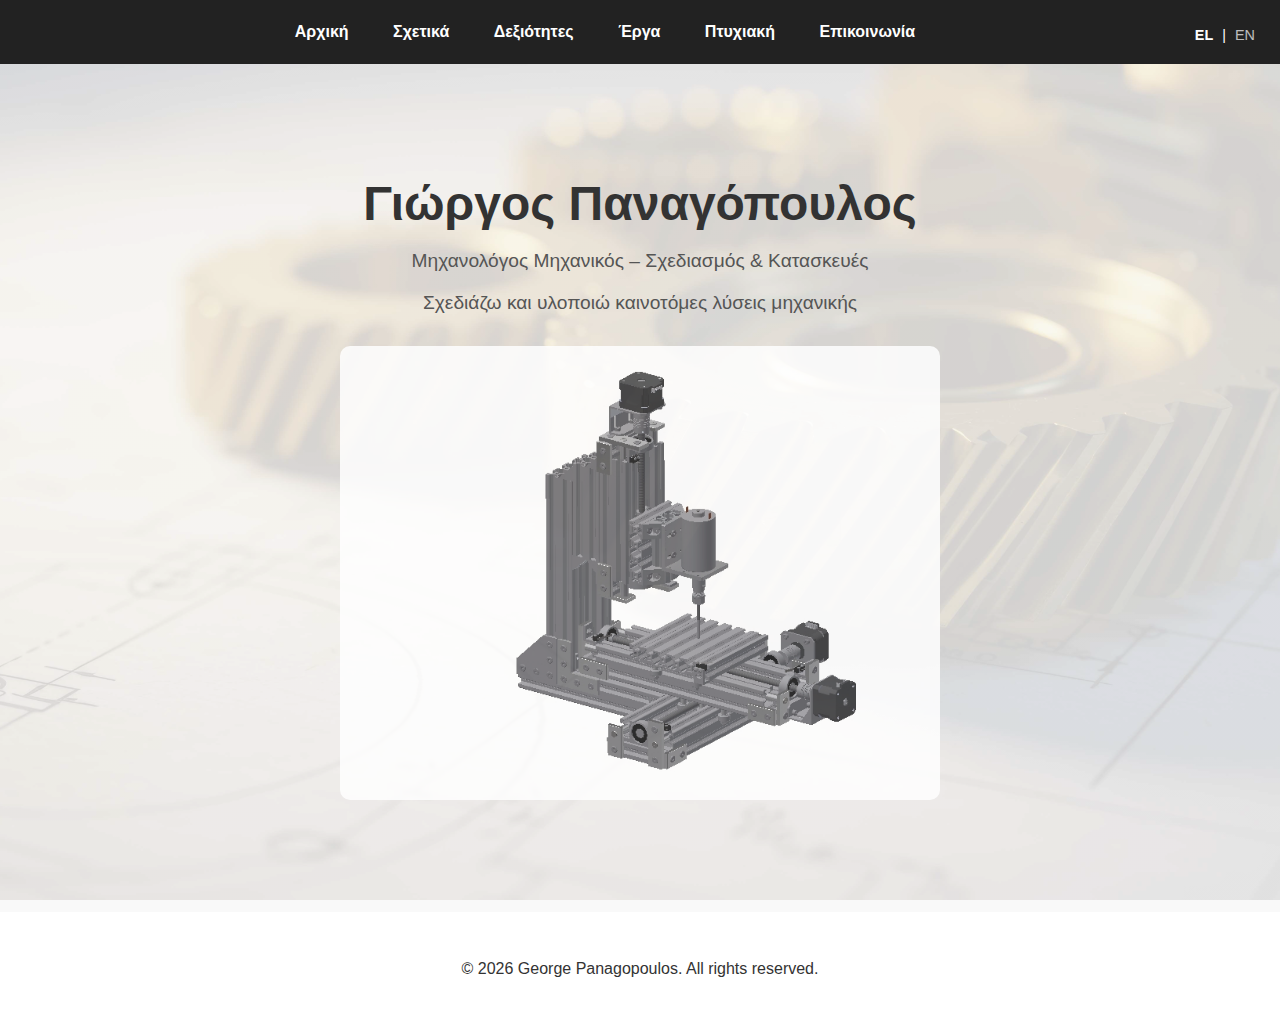
<file: index.html>
<!DOCTYPE html>
<html lang="el">
<head>
<meta charset="UTF-8">
<meta name="viewport" content="width=device-width, initial-scale=1.0">
<title data-el="Αρχική - Portfolio" data-en="Home - Portfolio">Αρχική - Portfolio</title>
<link rel="stylesheet" href="style.css">
</head>
<body>
<nav>
    <a href="index.html" data-el="Αρχική" data-en="Home">Αρχική</a>
    <a href="about.html" data-el="Σχετικά" data-en="About Me">Σχετικά</a>
    <a href="skills.html" data-el="Δεξιότητες" data-en="Skills">Δεξιότητες</a>
    <a href="projects.html" data-el="Έργα" data-en="Projects">Έργα</a>
    <a href="thesis.html" data-el="Πτυχιακή" data-en="Thesis">Πτυχιακή</a>
    <a href="contact.html" data-el="Επικοινωνία" data-en="Contact">Επικοινωνία</a>
    <div class="lang-switch">
        <span id="lang-el" class="active" onclick="setLanguage('el')">EL</span> |
        <span id="lang-en" onclick="setLanguage('en')">EN</span>
    </div>
</nav>
<header>
    <h1 data-el="Γιώργος Παναγόπουλος" data-en="George Panagopoulos">I</h1>
    <p data-el="Μηχανολόγος Μηχανικός – Σχεδιασμός & Κατασκευές" data-en="Mechanical Engineer – Design & Prototyping">
        Μηχανολόγος Μηχανικός Τ.Ε
    </p>
    <p data-el="Σχεδιάζω και υλοποιώ καινοτόμες λύσεις μηχανικής" data-en="I design and implement innovative mechanical solutions">
         καινοτόμες λύσεις
    </p>
		<a href="thesis.html">
    <img src="3Axis_CNCouter.jpg" alt="3-Axis CNC Image" class="H-img"></a>
</header>
<script>
function setLanguage(lang) {
    document.querySelectorAll("[data-el]").forEach(el => {
        el.textContent = el.getAttribute("data-" + lang);
    });
    document.getElementById("lang-el").classList.toggle("active", lang === "el");
    document.getElementById("lang-en").classList.toggle("active", lang === "en");
    localStorage.setItem("language", lang);
}
document.addEventListener("DOMContentLoaded", () => {
    const savedLang = localStorage.getItem("language") || "el";
    setLanguage(savedLang);
});
</script>
<footer>
	<div class="div2">
    <p>&copy; 2026 George Panagopoulos. All rights reserved.</p></div>
  </footer>
</body>
</html>
</file>
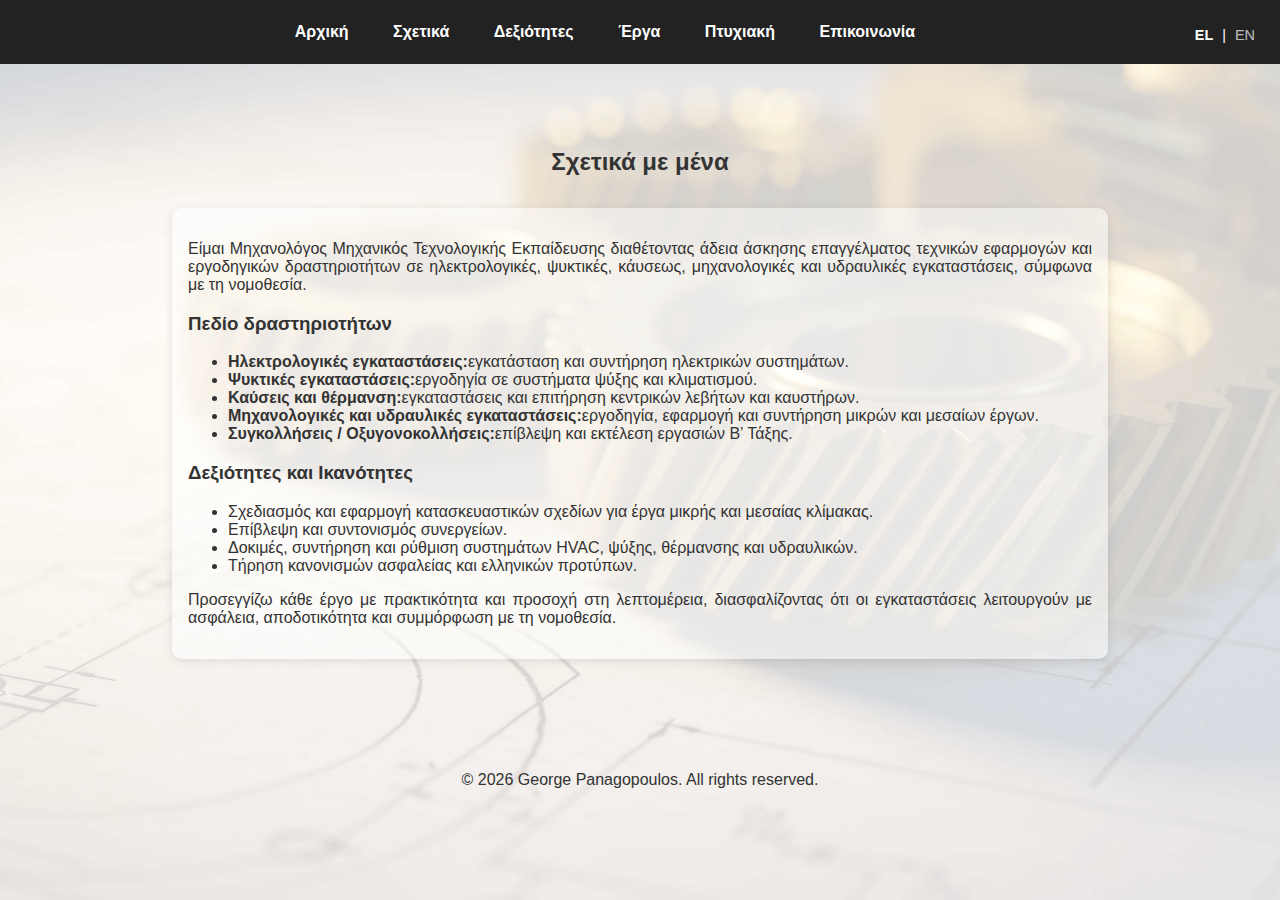
<file: about.html>
<!DOCTYPE html>
<html lang="el">
<head>
<meta charset="UTF-8">
<meta name="viewport" content="width=device-width, initial-scale=1.0">
<title data-el="Σχετικά - Portfolio" data-en="About Me - Portfolio">Σχετικά - Portfolio</title>
<link rel="stylesheet" href="style.css">
</head>
<body>
<nav>
    <a href="index.html" data-el="Αρχική" data-en="Home">Αρχική</a>
    <a href="about.html" data-el="Σχετικά" data-en="About Me">Σχετικά</a>
    <a href="skills.html" data-el="Δεξιότητες" data-en="Skills">Δεξιότητες</a>
    <a href="projects.html" data-el="Έργα" data-en="Projects">Έργα</a>
    <a href="thesis.html" data-el="Πτυχιακή" data-en="Thesis">Πτυχιακή</a>
    <a href="contact.html" data-el="Επικοινωνία" data-en="Contact">Επικοινωνία</a>
    <div class="lang-switch">
        <span id="lang-el" class="active" onclick="setLanguage('el')">EL</span> |
        <span id="lang-en" onclick="setLanguage('en')">EN</span>
    </div>
</nav>
<section>
<h2 data-el="Σχετικά με μένα" data-en="About Me">Σχετικά με μένα</h2>
<div class="cardA">
<p  data-el="Είμαι Μηχανολόγος Μηχανικός Τεχνολογικής Eκπαίδευσης διαθέτοντας άδεια άσκησης επαγγέλματος τεχνικών εφαρμογών και εργοδηγικών δραστηριοτήτων 
    σε ηλεκτρολογικές, ψυκτικές, κάυσεως, μηχανολογικές και υδραυλικές εγκαταστάσεις, σύμφωνα με 
    τη νομοθεσία."
   data-en="I am a Mechanical Engineer with a Technological Education degree, licensed to technical, applied and construction activities 
in electrical, refrigeration, combustion, mechanical and hydraulic installations, in accordance with 
the legislation.">


  <h3 data-el="Πεδίο δραστηριοτήτων" data-en="Field of activities"></h3>
  <ul>
    <li><strong data-el="Ηλεκτρολογικές εγκαταστάσεις:" data-en="Electrical installations:"></strong><a data-el="εγκατάσταση και συντήρηση ηλεκτρικών συστημάτων." data-en="installation and maintenance of electrical systems."></a></li>
    <li><strong data-el="Ψυκτικές εγκαταστάσεις:" data-en="Refrigeration installations:"></strong><a data-el="εργοδηγία σε συστήματα ψύξης και κλιματισμού." data-en="foreman in refrigeration and air conditioning systems."></a></li>
    <li><strong data-el="Καύσεις και θέρμανση:" data-en="Combustion and heating:"></strong><a data-el="εγκαταστάσεις και επιτήρηση κεντρικών λεβήτων και καυστήρων." data-en="installations and monitoring of central boilers and burners."></a></li>
    <li><strong data-el="Μηχανολογικές και υδραυλικές εγκαταστάσεις:" data-en="Mechanical and hydraulic installations:"></strong><a data-el="εργοδηγία, εφαρμογή και συντήρηση μικρών και μεσαίων έργων." data-en="construction management, implementation and maintenance of small and medium-sized projects."></a></li>
    <li><strong data-el="Συγκολλήσεις / Οξυγονοκολλήσεις:" data-en="Welding / Brazing:"></strong><a data-el="επίβλεψη και εκτέλεση εργασιών Β’ Τάξης." data-en="supervision and execution of Class B work."></a></li>
  </ul>
  <h3 data-el="Δεξιότητες και Ικανότητες" data-en="Skills and Abilities"></h3>
  <ul>
    <li data-el="Σχεδιασμός και εφαρμογή κατασκευαστικών σχεδίων για έργα μικρής και μεσαίας κλίμακας." data-en="Design and implementation of construction plans for small and medium-scale projects."></li>
     <li data-el="Επίβλεψη και συντονισμός συνεργείων." data-en="Supervision and coordination of crews."></li>
      <li data-el="Δοκιμές, συντήρηση και ρύθμιση συστημάτων HVAC, ψύξης, θέρμανσης και υδραυλικών." data-en="Testing, maintenance and adjustment of HVAC, refrigeration, heating and plumbing systems."></li>
       <li data-el="Τήρηση κανονισμών ασφαλείας και ελληνικών προτύπων." data-en="Compliance with safety regulations and Greek standards."></li>
  </ul>

  <p data-el="Προσεγγίζω κάθε έργο με πρακτικότητα και προσοχή στη λεπτομέρεια, διασφαλίζοντας ότι οι εγκαταστάσεις 
    λειτουργούν με ασφάλεια, αποδοτικότητα και συμμόρφωση με τη νομοθεσία." data-en="I approach each project with practicality and attention to detail, ensuring that facilities 
operate safely, efficiently and in compliance with legislation."></p>
  </div>

</section>
<script>
function setLanguage(lang) {
    document.querySelectorAll("[data-el]").forEach(el => {
        el.textContent = el.getAttribute("data-" + lang);
    });
    document.getElementById("lang-el").classList.toggle("active", lang === "el");
    document.getElementById("lang-en").classList.toggle("active", lang === "en");
    localStorage.setItem("language", lang);
}
document.addEventListener("DOMContentLoaded", () => {
    const savedLang = localStorage.getItem("language") || "el";
    setLanguage(savedLang);
});
</script>
<footer>
	<div class="div2">
    <p>&copy; 2026 George Panagopoulos. All rights reserved.</p></div>
  </footer>
</body>
</html>
</file>
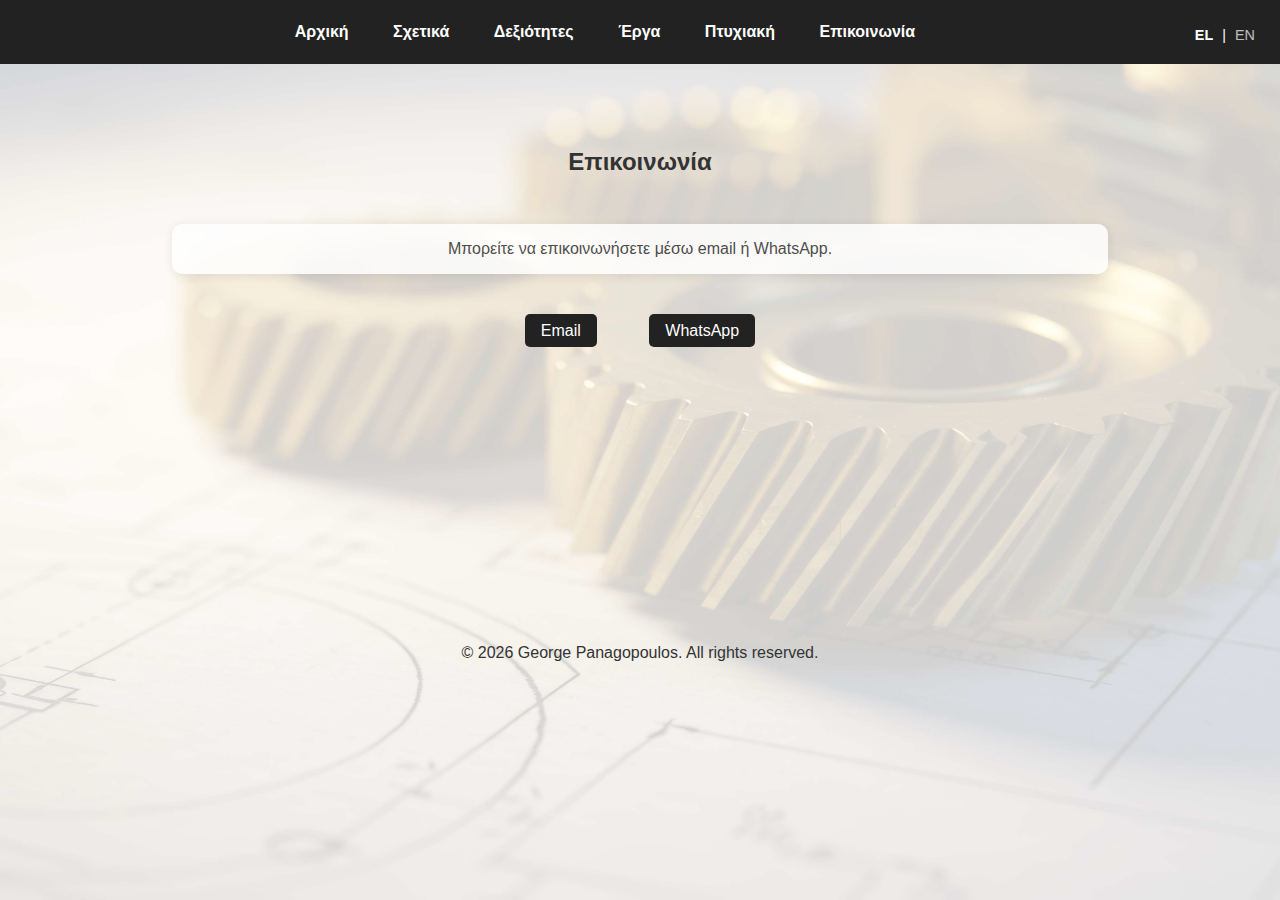
<file: contact.html>
<!DOCTYPE html>
<html lang="el">
<head>
<meta charset="UTF-8">
<meta name="viewport" content="width=device-width, initial-scale=1.0">
<title data-el="Επικοινωνία - Portfolio" data-en="Contact - Portfolio">Επικοινωνία - Portfolio</title>
<link rel="stylesheet" href="style.css">
</head>
<body>
<nav>
    <a href="index.html" data-el="Αρχική" data-en="Home">Αρχική</a>
    <a href="about.html" data-el="Σχετικά" data-en="About Me">Σχετικά</a>
    <a href="skills.html" data-el="Δεξιότητες" data-en="Skills">Δεξιότητες</a>
    <a href="projects.html" data-el="Έργα" data-en="Projects">Έργα</a>
    <a href="thesis.html" data-el="Πτυχιακή" data-en="Thesis">Πτυχιακή</a>
    <a href="contact.html" data-el="Επικοινωνία" data-en="Contact">Επικοινωνία</a>
    <div class="lang-switch">
        <span id="lang-el" class="active" onclick="setLanguage('el')">EL</span> |
        <span id="lang-en" onclick="setLanguage('en')">EN</span>
    </div>
</nav>
<section>
<h2 data-el="Επικοινωνία" data-en="Contact">Επικοινωνία</h2>
<div class="div2"><div class="card" data-el="Μπορείτε να επικοινωνήσετε μέσω email ή WhatsApp." data-en="Feel free to reach out via email or WhatsApp."></div></p>
</div>
<div class="div2">
<div class="contact a">
<a href="mailto:9eorge.panagopoulos@gmail.com" data-el="Email" data-en="Email">Email</a>
<a href="https://wa.me/6946525978" data-el="WhatsApp" data-en="WhatsApp">Email</a>
</div>
</div>
</section>
<script>
function setLanguage(lang) {
    document.querySelectorAll("[data-el]").forEach(el => el.textContent = el.getAttribute("data-" + lang));
    document.getElementById("lang-el").classList.toggle("active", lang === "el");
    document.getElementById("lang-en").classList.toggle("active", lang === "en");
    localStorage.setItem("language", lang);
}
document.addEventListener("DOMContentLoaded", () => {
    const savedLang = localStorage.getItem("language") || "el";
    setLanguage(savedLang);
});
</script>
<footer>
	<div class="div3">
    <p>&copy; 2026 George Panagopoulos. All rights reserved.</p></div>
  </footer>
</body>
</html>
</file>
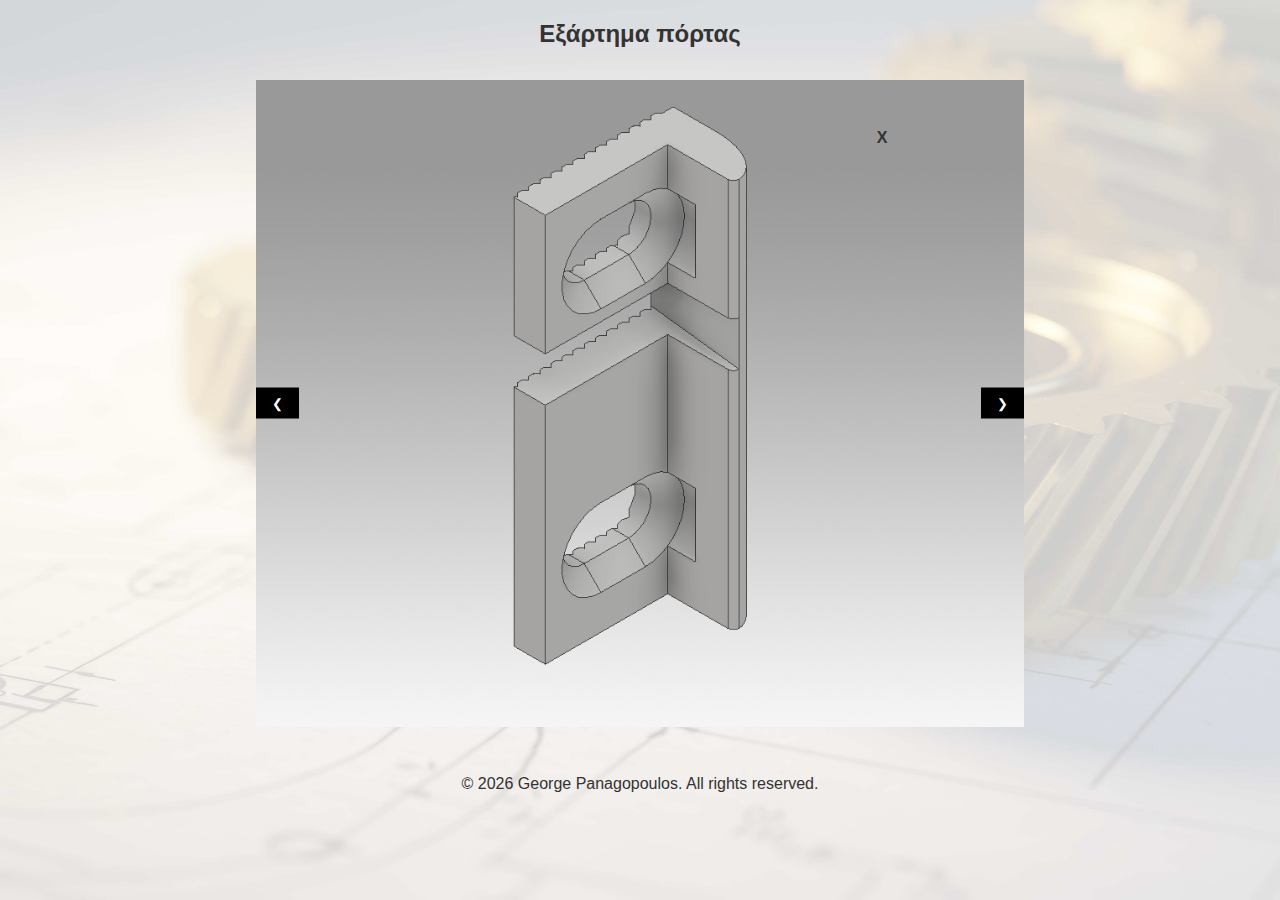
<file: Door_part_SShow.html>
<!DOCTYPE html>
<html lang="el">
<head>
<meta charset="UTF-8">
<meta name="viewport" content="width=device-width, initial-scale=1.0">
<title data-el="Εξάρτημα πόρτας - Portfolio" data-en="Door part - Portfolio">Αρχική - Portfolio</title>
<link rel="stylesheet" href="style.css">
</head>
<body>
 <h2 class="SS-center"data-el="Εξάρτημα πόρτας" data-en="Door part">Εξάρτημα πόρτας image</h2>
	<div class="SS-content SS-display-container ">
  <img class="mySlides" src="Kipri_d1.jpg" style="width:100%">
  <img class="mySlides" src="Kipri_d2.jpg" style="width:100%">
  <img class="mySlides" src="Kipri_ap.jpg" style="width:100%">
  <img class="mySlides" src="Kipri_k.jpg" style="width:100%">
  <img class="mySlides" src="Kipri_p.jpg" style="width:100%">
  <button class="SS-button SS-black SS-display-left" onclick="plusDivs(-1)">&#10094;</button>
  <button class="SS-button SS-black SS-display-right" onclick="plusDivs(1)">&#10095;</button>
  <b><a class="back" href="projects.html" data-el= "X" data-en="X"></a></b>
	</div>
<script>
var slideIndex = 1;
showDivs(slideIndex);

function plusDivs(n) {
  showDivs(slideIndex += n);
}

function showDivs(n) {
  var i;
  var x = document.getElementsByClassName("mySlides");
  if (n > x.length) {slideIndex = 1}
  if (n < 1) {slideIndex = x.length}
  for (i = 0; i < x.length; i++) {
    x[i].style.display = "none";  
  }
  x[slideIndex-1].style.display = "block";  
}

function setLanguage(lang) {
    document.querySelectorAll("[data-el]").forEach(el => el.textContent = el.getAttribute("data-" + lang));
    document.getElementById("lang-el").classList.toggle("active", lang === "el");
    document.getElementById("lang-en").classList.toggle("active", lang === "en");
    localStorage.setItem("language", lang);
}
document.addEventListener("DOMContentLoaded", () => {
    const savedLang = localStorage.getItem("language") || "el";
    setLanguage(savedLang);
});

</script>
<footer>
	<div class="div2">
    <p>&copy; 2026 George Panagopoulos. All rights reserved.</p></div>
  </footer>
</body>

</html>
</file>
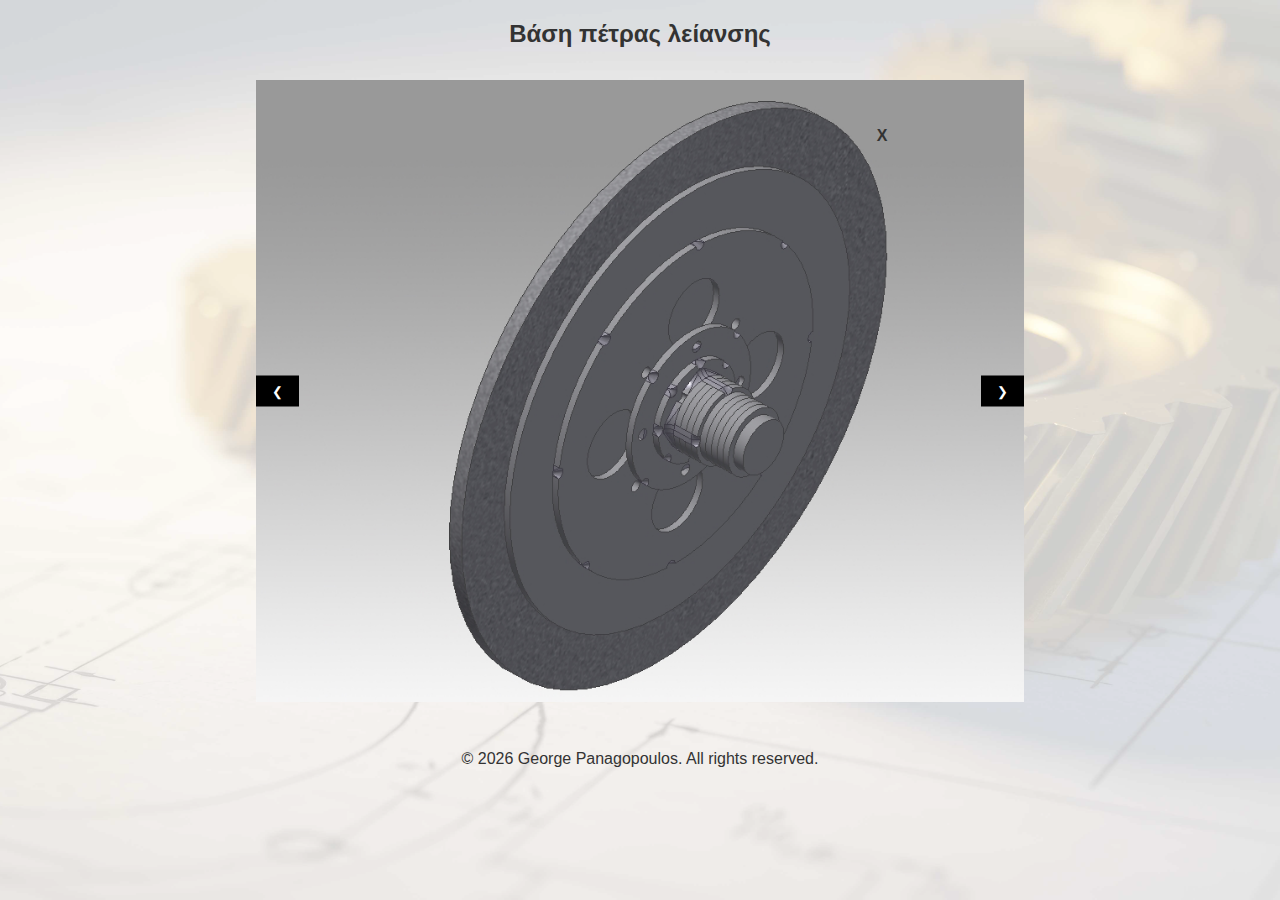
<file: Grinding_stone_SShow.html>
<!DOCTYPE html>
<html lang="el">
<head>
<meta charset="UTF-8">
<meta name="viewport" content="width=device-width, initial-scale=1.0">
<title data-el="Βάση πέτρας λείανσης - Portfolio" data-en="Grinding stone base - Portfolio">Αρχική - Portfolio</title>
<link rel="stylesheet" href="style.css">
</head>
<body>
<h2 class="SS-center"data-el="Βάση πέτρας λείανσης" data-en="Grinding stone base">Βάση πέτρας image</h2>
<div class="SS-content SS-display-container ">
  <img class="mySlides" src="Trimmer.jpg" style="width:100%">
  <img class="mySlides" src="Trimmer1.jpg" style="width:100%">
  <img class="mySlides" src="Trimmer_comp.jpg" style="width:100%">
  <video  class="mySlides" width="100%" height="100%" controls><source src="Trimmer_v.mp4" type="video/mp4">Your browser does not support the video.</video>
  <button class="SS-button SS-black SS-display-left" onclick="plusDivs(-1)">&#10094;</button>
  <button class="SS-button SS-black SS-display-right" onclick="plusDivs(1)">&#10095;</button>
	<b><a class="back" href="projects.html" data-el= "X" data-en="X"></a></b>
</div>
<script>
var slideIndex = 1;
showDivs(slideIndex);

function plusDivs(n) {
  showDivs(slideIndex += n);
}

function showDivs(n) {
  var i;
  var x = document.getElementsByClassName("mySlides");
  if (n > x.length) {slideIndex = 1}
  if (n < 1) {slideIndex = x.length}
  for (i = 0; i < x.length; i++) {
    x[i].style.display = "none";  
  }
  x[slideIndex-1].style.display = "block";  
}

function setLanguage(lang) {
    document.querySelectorAll("[data-el]").forEach(el => el.textContent = el.getAttribute("data-" + lang));
    document.getElementById("lang-el").classList.toggle("active", lang === "el");
    document.getElementById("lang-en").classList.toggle("active", lang === "en");
    localStorage.setItem("language", lang);
}
document.addEventListener("DOMContentLoaded", () => {
    const savedLang = localStorage.getItem("language") || "el";
    setLanguage(savedLang);
});

</script>
<footer>
	<div class="div2">
    <p>&copy; 2026 George Panagopoulos. All rights reserved.</p></div>
  </footer>

</body>

</html>
</file>
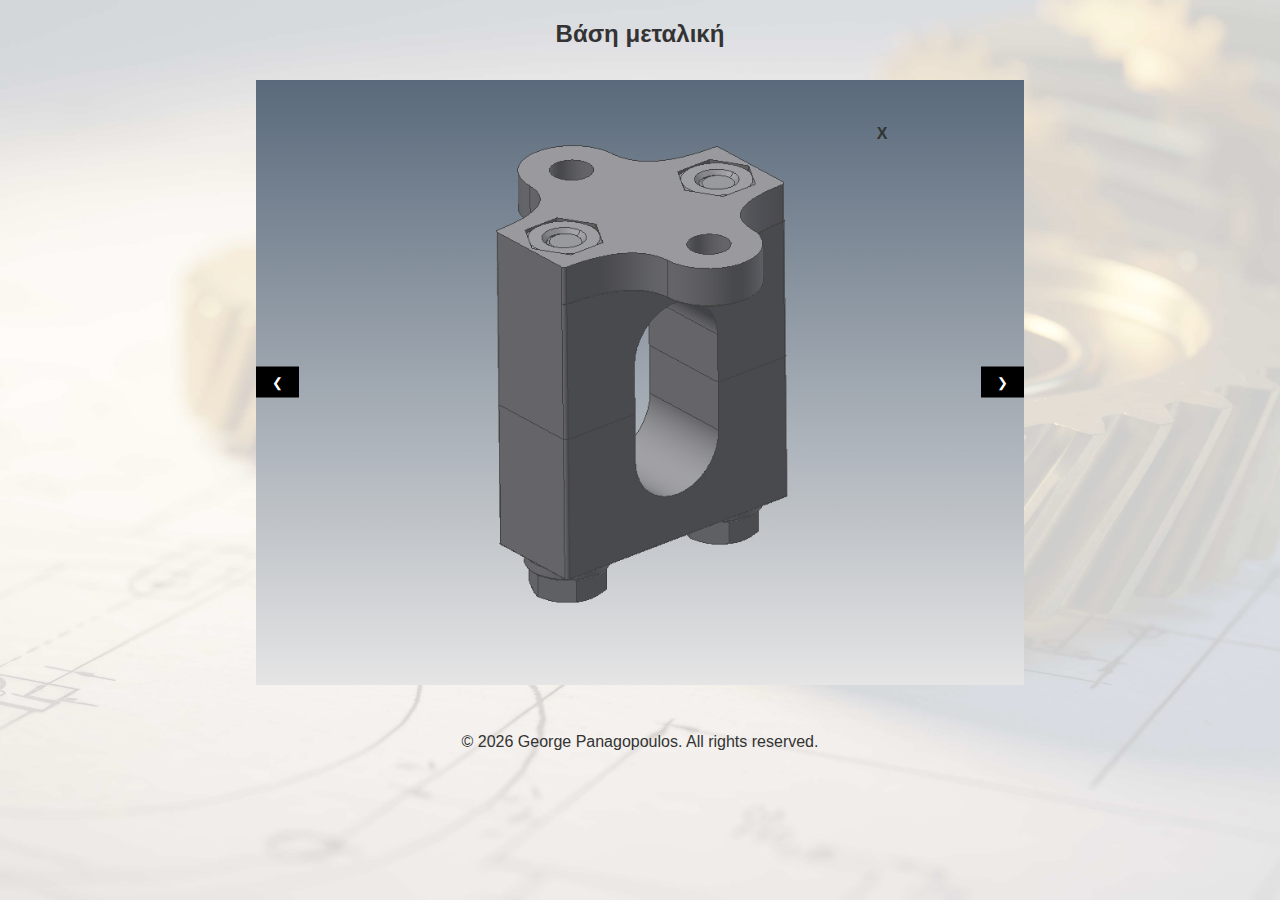
<file: Metal_base_SShow.html>
<!DOCTYPE html>
<html lang="el">
<head>
<meta charset="UTF-8">
<meta name="viewport" content="width=device-width, initial-scale=1.0">
<title data-el="Βάση μεταλική - Portfolio" data-en="Metal base - Portfolio">Αρχική - Portfolio</title>
<link rel="stylesheet" href="style.css">
</head>
<body>
<h2 class="SS-center"data-el="Βάση μεταλική" data-en="Metal base">Βάση μεταλική image</h2>
<div class="SS-content SS-display-container ">
  <img class="mySlides" src="BASE.jpg" style="width:100%">
  <img class="mySlides" src="BASE_LOW.jpg" style="width:100%">
  <img class="mySlides" src="BASE_UP.jpg" style="width:100%">
  <video  class="mySlides" width="100%" height="100%" controls><source src="BASE.mp4" type="video/mp4">Your browser does not support the video.</video>
  <button class="SS-button SS-black SS-display-left" onclick="plusDivs(-1)">&#10094;</button>
  <button class="SS-button SS-black SS-display-right" onclick="plusDivs(1)">&#10095;</button>
	<b><a  class="back" href="projects.html" data-el= "X" data-en="X"></a></b>
</div>
<script>
var slideIndex = 1;
showDivs(slideIndex);

function plusDivs(n) {
  showDivs(slideIndex += n);
}

function showDivs(n) {
  var i;
  var x = document.getElementsByClassName("mySlides");
  if (n > x.length) {slideIndex = 1}
  if (n < 1) {slideIndex = x.length}
  for (i = 0; i < x.length; i++) {
    x[i].style.display = "none";  
  }
  x[slideIndex-1].style.display = "block";  
}

function setLanguage(lang) {
    document.querySelectorAll("[data-el]").forEach(el => el.textContent = el.getAttribute("data-" + lang));
    document.getElementById("lang-el").classList.toggle("active", lang === "el");
    document.getElementById("lang-en").classList.toggle("active", lang === "en");
    localStorage.setItem("language", lang);
}
document.addEventListener("DOMContentLoaded", () => {
    const savedLang = localStorage.getItem("language") || "el";
    setLanguage(savedLang);
});

</script>
<footer>
	<div class="div2">
    <p>&copy; 2026 George Panagopoulos. All rights reserved.</p></div>
  </footer>

</body>

</html>
</file>
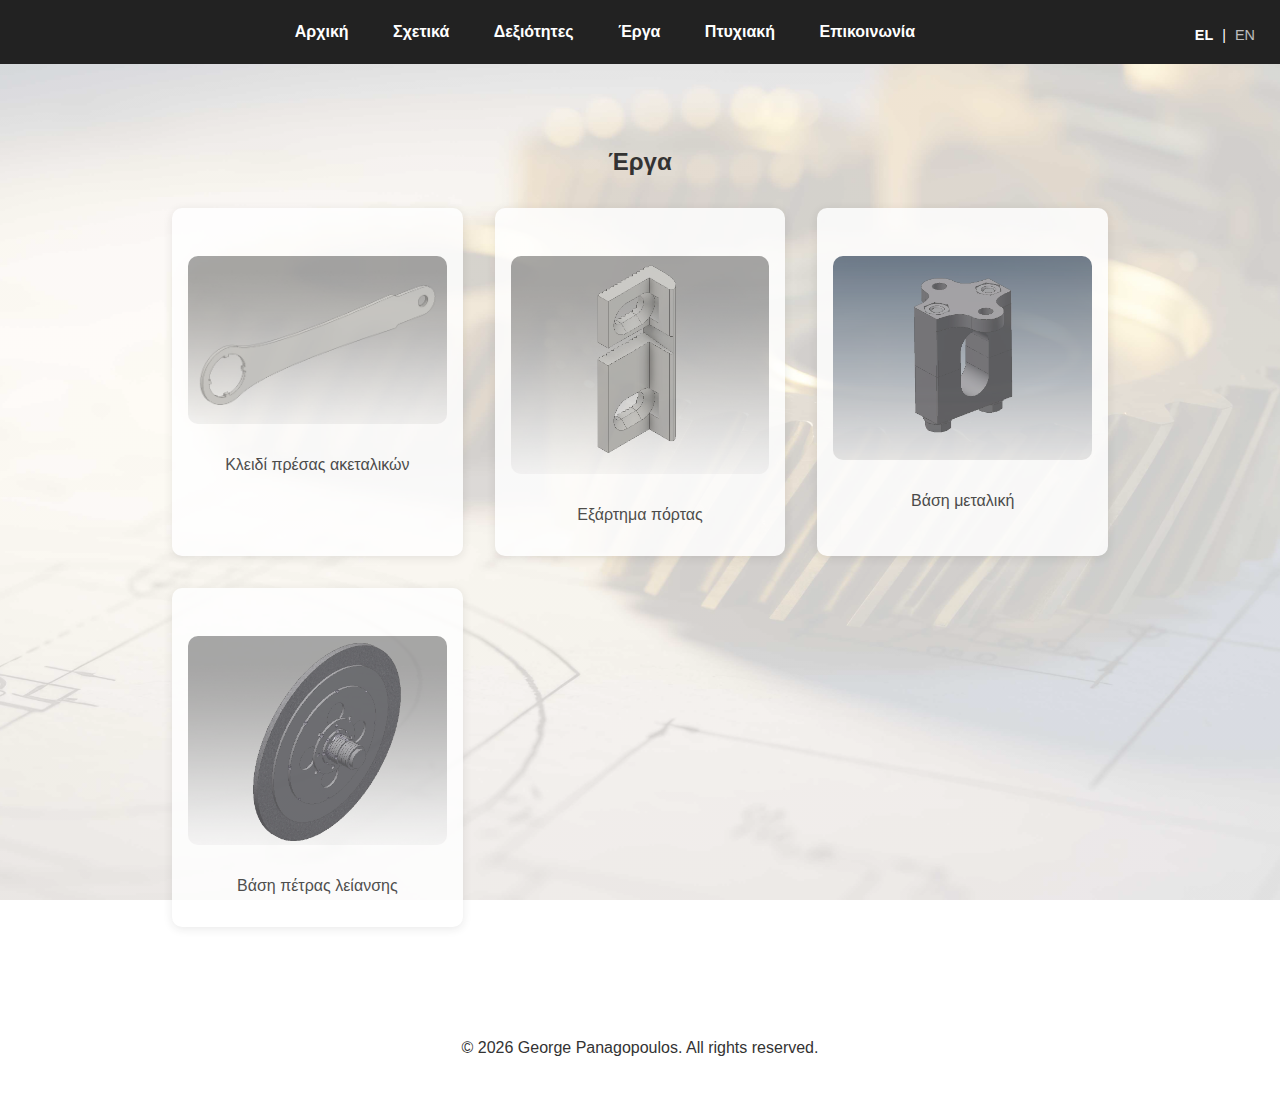
<file: projects.html>
<!DOCTYPE html>
<html lang="el">
<head>
<meta charset="UTF-8">
<meta name="viewport" content="width=device-width, initial-scale=1.0">
<title data-el="Έργα - Portfolio" data-en="Projects - Portfolio">Έργα - Portfolio</title>
<link rel="stylesheet" href="style.css">
</head>
<body>
<nav>
    <a href="index.html" data-el="Αρχική" data-en="Home">Αρχική</a>
    <a href="about.html" data-el="Σχετικά" data-en="About Me">Σχετικά</a>
    <a href="skills.html" data-el="Δεξιότητες" data-en="Skills">Δεξιότητες</a>
    <a href="projects.html" data-el="Έργα" data-en="Projects">Έργα</a>
    <a href="thesis.html" data-el="Πτυχιακή" data-en="Thesis">Πτυχιακή</a>
    <a href="contact.html" data-el="Επικοινωνία" data-en="Contact">Επικοινωνία</a>
    <div class="lang-switch">
        <span id="lang-el" class="active" onclick="setLanguage('el')">EL</span> |
        <span id="lang-en" onclick="setLanguage('en')">EN</span>
    </div>
</nav>
<section>
<h2 data-el="Έργα" data-en="Projects">Έργα</h2>
<div class="projects">
	
	<div class="cardE" onclick="document.getElementById('lb1').style.display='flex'">
        <div class="lightbox img">Project 1 </div>
  	<img src="prressing_key.jpg" alt="prressing key image" class="gen-img">
        <p data-el="Κλειδί πρέσας ακεταλικών" data-en="prressing key">Κλειδί image</p>
    </div>
    
	<div class="cardE" onclick="document.getElementById('lb2').style.display='flex'">
        <div class="lightbox img">Project 2 </div>
     <a href="Door_part_SShow.html">
     <img src="Kipri_d1.jpg" alt="Door part image" class="gen-img"></a>
        <p data-el="Εξάρτημα πόρτας" data-en="Door part">Κιπρί image</p> 
    </div>
	
	<div class="cardE" onclick="document.getElementById('lb3').style.display='flex'">
        <div class="lightbox img">Project 3 </div>
    <a href="Metal_base_SShow.html">
    <img src="BASE.jpg" alt="Metel base image" class="gen-img"></a>
		<p data-el="Βάση μεταλική " data-en="Metal base">Βάση μεταλική image</p>
    </div>
   
    <div class="cardE" onclick="document.getElementById('lb4').style.display='flex'">
        <div class="lightbox img">Project 4 </div>
    <a href="Grinding_stone_SShow.html">
    <img src="Trimmer.jpg" alt="Grinding stone image" class="gen-img"></a>
        <p data-el="Βάση πέτρας λείανσης" data-en="Grinding stone base">Τροχός Πέτρας image</p>
    </div>
    
    
    
</div>
</section>
<script>
function setLanguage(lang) {
    document.querySelectorAll("[data-el]").forEach(el => el.textContent = el.getAttribute("data-" + lang));
    document.getElementById("lang-el").classList.toggle("active", lang === "el");
    document.getElementById("lang-en").classList.toggle("active", lang === "en");
    localStorage.setItem("language", lang);
}
document.addEventListener("DOMContentLoaded", () => {
    const savedLang = localStorage.getItem("language") || "el";
    setLanguage(savedLang);
});
</script>
<div id="lb1" class="lightbox" onclick="this.style.display='none'"><img src="prressing_key.jpg" alt="prressing key image"></div>
<div id="lb2" class="lightbox" onclick="this.style.display='none'"><img src="Kipri_d1.jpg " alt="Door part image"></div>
<div id="lb3" class="lightbox" onclick="this.style.display='none'"><img src="BASE.jpg" alt="metal base image"></div>
<div id="lb4" class="lightbox" onclick="this.style.display='none'"><img src="Trimmer.jpg" alt="Grinding stone image"></div>

<footer>
	<div class="div2">
    <p>&copy; 2026 George Panagopoulos. All rights reserved.</p></div>
  </footer>
</body>
</html>
</file>
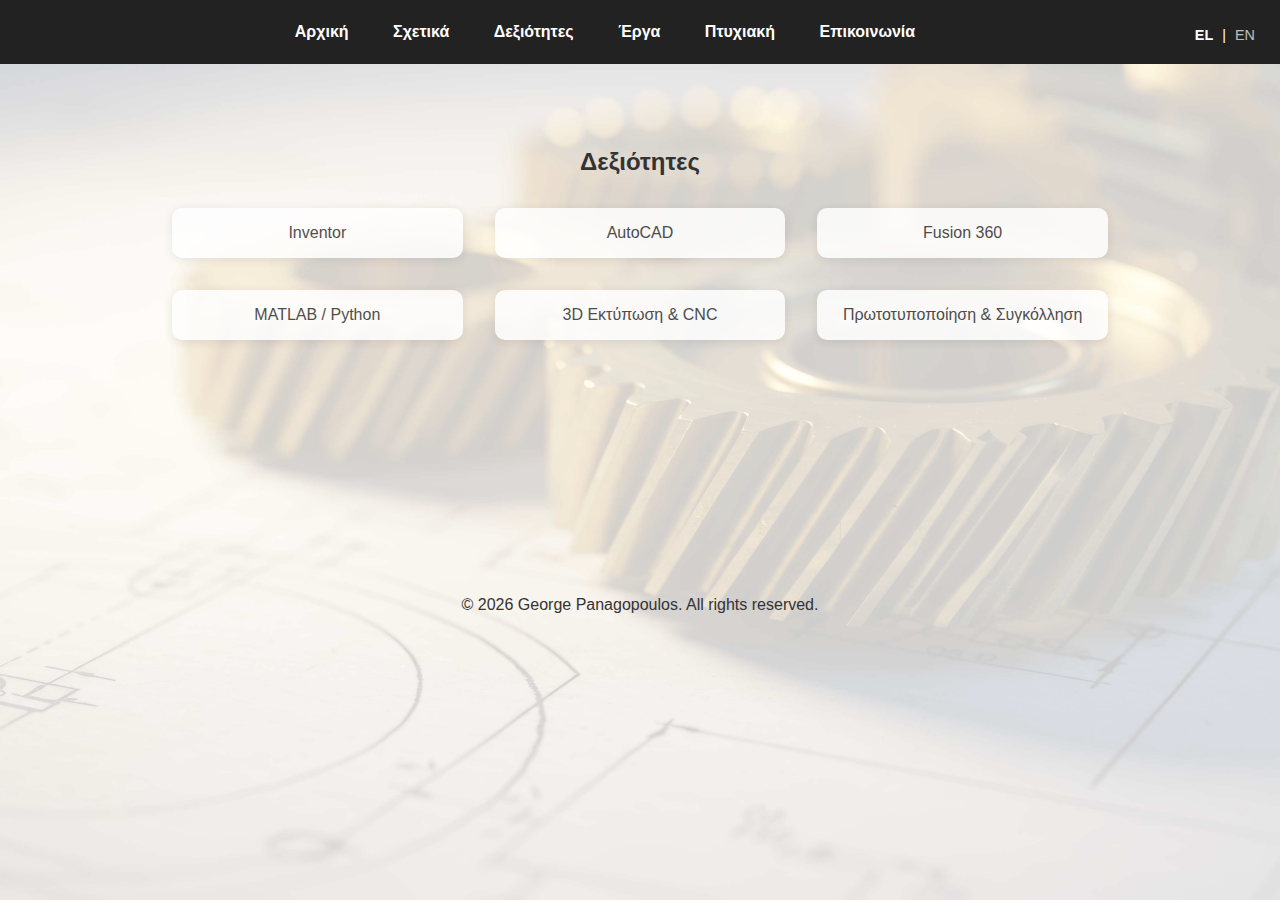
<file: skills.html>
<!DOCTYPE html>
<html lang="el">
<head>
<meta charset="UTF-8">
<meta name="viewport" content="width=device-width, initial-scale=1.0">
<title data-el="Δεξιότητες - Portfolio" data-en="Skills - Portfolio">Δεξιότητες - Portfolio</title>
<link rel="stylesheet" href="style.css">
</head>
<body>
<nav>
    <a href="index.html" data-el="Αρχική" data-en="Home">Αρχική</a>
    <a href="about.html" data-el="Σχετικά" data-en="About Me">Σχετικά</a>
    <a href="skills.html" data-el="Δεξιότητες" data-en="Skills">Δεξιότητες</a>
    <a href="projects.html" data-el="Έργα" data-en="Projects">Έργα</a>
    <a href="thesis.html" data-el="Πτυχιακή" data-en="Thesis">Πτυχιακή</a>
    <a href="contact.html" data-el="Επικοινωνία" data-en="Contact">Επικοινωνία</a>
    <div class="lang-switch">
        <span id="lang-el" class="active" onclick="setLanguage('el')">EL</span> |
        <span id="lang-en" onclick="setLanguage('en')">EN</span>
    </div>
</nav>
<section>
<h2 data-el="Δεξιότητες" data-en="Skills">Δεξιότητες</h2>
<div class="skills">
    <div class="card" data-el="Inventor" data-en="Inventor">Inventor</div>
    <div class="card" data-el="AutoCAD" data-en="AutoCAD">AutoCAD</div>
    <div class="card" data-el="Fusion 360" data-en="Fusion 360">Fusion 360</div>
    <div class="card" data-el="MATLAB / Python" data-en="MATLAB / Python">MATLAB / Python</div>
    <div class="card" data-el="3D Εκτύπωση & CNC" data-en="3D Printing & CNC">3D Εκτύπωση & CNC</div>
    <div class="card" data-el="Πρωτοτυποποίηση & Συγκόλληση" data-en="Prototyping & Welding">Πρωτοτυποποίηση & Συγκόλληση</div>
</div>
</section>
<script>
function setLanguage(lang) {
    document.querySelectorAll("[data-el]").forEach(el => el.textContent = el.getAttribute("data-" + lang));
    document.getElementById("lang-el").classList.toggle("active", lang === "el");
    document.getElementById("lang-en").classList.toggle("active", lang === "en");
    localStorage.setItem("language", lang);
}
document.addEventListener("DOMContentLoaded", () => {
    const savedLang = localStorage.getItem("language") || "el";
    setLanguage(savedLang);
});
</script>
<footer>
	<div class="div3">
    <p>&copy; 2026 George Panagopoulos. All rights reserved.</p></div>
  </footer>
</body>
</html>
</file>
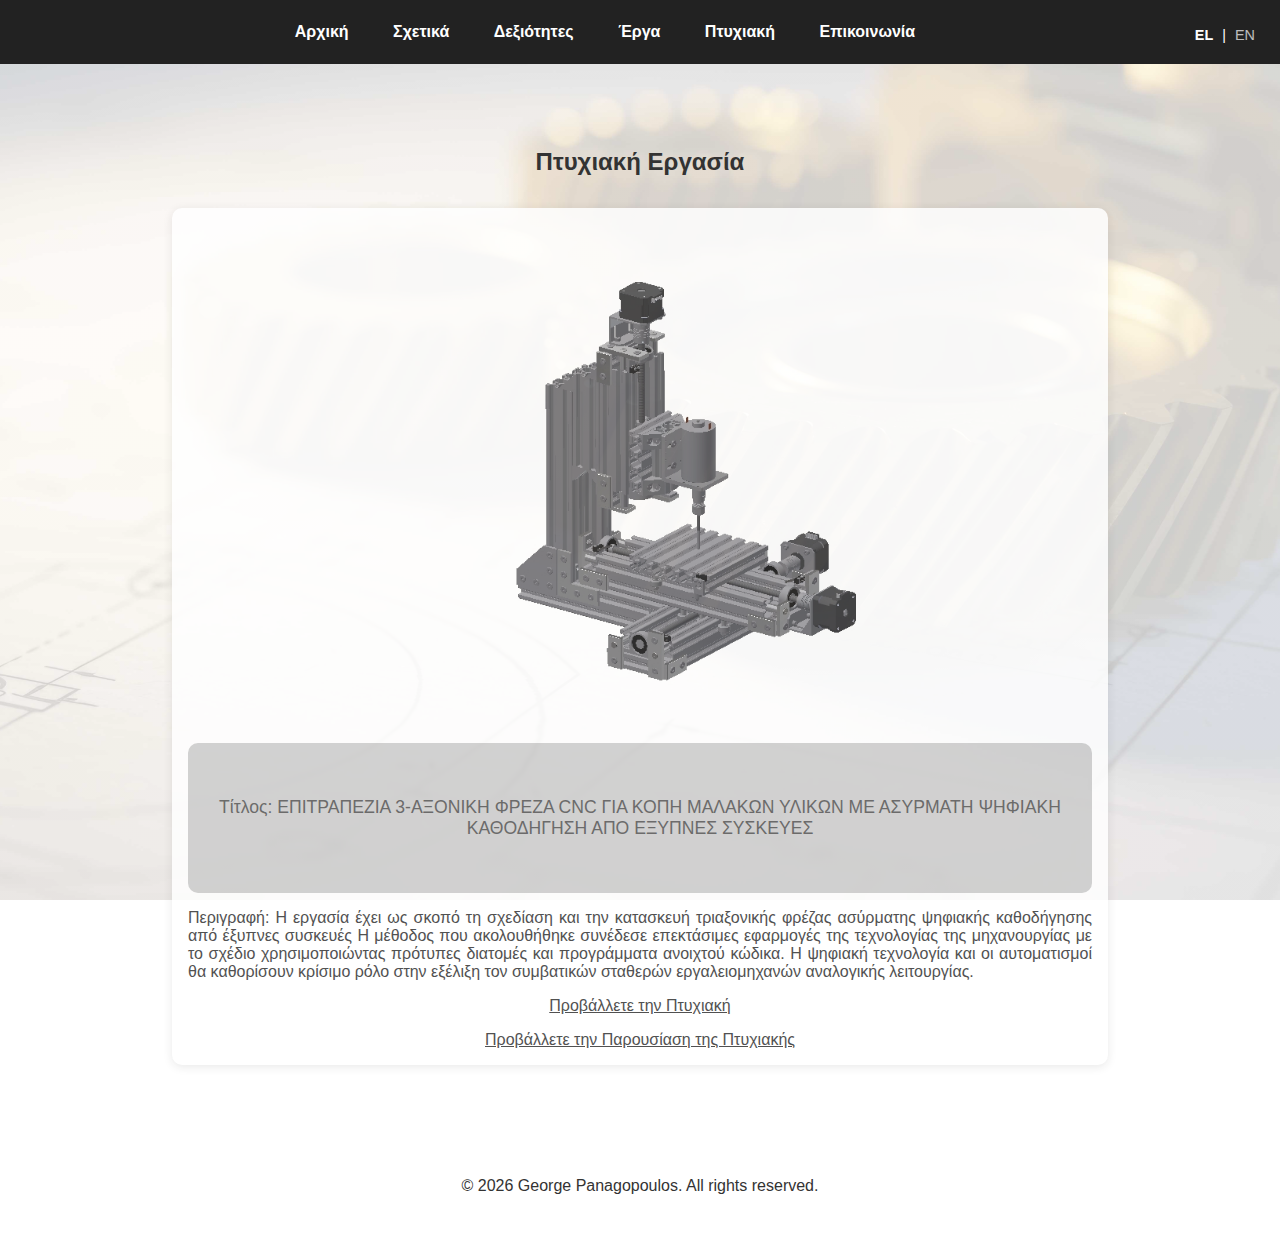
<file: thesis.html>
<!DOCTYPE html>
<html lang="el">
<head>
<meta charset="UTF-8">
<meta name="viewport" content="width=device-width, initial-scale=1.0">
<title data-el="Πτυχιακή - Portfolio" data-en="Thesis - Portfolio">Πτυχιακή - Portfolio</title>
<link rel="stylesheet" href="style.css">
</head>
<body>
<nav>
    <a href="index.html" data-el="Αρχική" data-en="Home">Αρχική</a>
    <a href="about.html" data-el="Σχετικά" data-en="About Me">Σχετικά</a>
    <a href="skills.html" data-el="Δεξιότητες" data-en="Skills">Δεξιότητες</a>
    <a href="projects.html" data-el="Έργα" data-en="Projects">Έργα</a>
    <a href="thesis.html" data-el="Πτυχιακή" data-en="Thesis">Πτυχιακή</a>
    <a href="contact.html" data-el="Επικοινωνία" data-en="Contact">Επικοινωνία</a>
    <div class="lang-switch">
        <span id="lang-el" class="active" onclick="setLanguage('el')">EL</span> |
        <span id="lang-en" onclick="setLanguage('en')">EN</span>
    </div>
</nav>
<section>
<h2 data-el="Πτυχιακή Εργασία" data-en="Thesis">Πτυχιακή Εργασία</h2>
<div class="card">
    <img src="3Axis_CNCouter.jpg" alt="3-Axis CNC Image" class="gen-img">
<div class="placeholder" data-el="Τίτλος: ΕΠΙΤΡΑΠΕΖΙΑ 3-ΑΞΟΝΙΚΗ ΦΡΕΖΑ CNC ΓΙΑ ΚΟΠΗ ΜΑΛΑΚΩΝ ΥΛΙΚΩΝ ΜΕ ΑΣΥΡΜΑΤΗ ΨΗΦΙΑΚΗ ΚΑΘΟΔΗΓΗΣΗ ΑΠΟ ΕΞΥΠΝΕΣ ΣΥΣΚΕΥΕΣ" data-en="Title: TABLETOP 3-AXIS CNC MILLING MACHINE FOR CUTTING SOFT MATERIALS WITH WIRELESS DIGITAL GUIDANCE FROM SMART DEVICES">Τίτλος</div>
<p div class="div1" data-el="Περιγραφή: Η εργασία έχει ως σκοπό τη σχεδίαση και την κατασκευή τριαξονικής φρέζας ασύρματης
ψηφιακής καθοδήγησης από έξυπνες συσκευές
Η μέθοδος που ακολουθήθηκε συνέδεσε επεκτάσιμες εφαρμογές της τεχνολογίας της
μηχανουργίας με το σχέδιο χρησιμοποιώντας πρότυπες διατομές και προγράμματα ανοιχτού
κώδικα. H ψηφιακή τεχνολογία και οι αυτοματισμοί θα καθορίσουν κρίσιμο ρόλο στην εξέλιξη
τον συμβατικών σταθερών εργαλειομηχανών αναλογικής λειτουργίας." data-en="Description: The thesis aims at the design and construction of a three-axis milling machine for wireless
digital guidance from smart devices.
The method followed linked extensible applications of mechanical engineering
technology to the design using standard cross-sections and open source programs. The bottom
line is that digital technology and automation will play a crucial role in the evolution of
conventional fixed analog machine tools."> Περιγραφή</p>
<u><p><a  href="3Axis_CNC.html" target="_blank" data-el="Προβάλλετε την Πτυχιακή" data-en="View the Thesis">Προβάλλετε την Πτυχιακή</a></p></u>
<u><a href="Presentation.mp4" target="_blank" data-el="Προβάλλετε την Παρουσίαση της Πτυχιακής" data-en="View the Thesis Presentation">Προβάλλετε την Παρουσίαση</a></u>
</div>
</section>
<script>
function setLanguage(lang) {
    document.querySelectorAll("[data-el]").forEach(el => el.textContent = el.getAttribute("data-" + lang));
    document.getElementById("lang-el").classList.toggle("active", lang === "el");
    document.getElementById("lang-en").classList.toggle("active", lang === "en");
    localStorage.setItem("language", lang);
}
document.addEventListener("DOMContentLoaded", () => {
    const savedLang = localStorage.getItem("language") || "el";
    setLanguage(savedLang);
});
</script>
<footer>
	<div class="div2">
    <p>&copy; 2026 George Panagopoulos. All rights reserved.</p></div>
  </footer>
</body>
</html>
</file>
<file: style.css>
/* style.css */
* { box-sizing: border-box; }

body {font-family: Arial, sans-serif;margin:0; padding:0;color:#333;
    background: linear-gradient(rgba(255,255,255,0.8), rgba(255,255,255,0.8)),
                url('background.jpg') no-repeat center center fixed;background-size: cover;}
.div1 { text-align: justify;text-justify: inter-word;}
.div2 { text-align:center; margin-bottom:3rem; margin-top:3rem;}
.div3 {text-align:center;margin-bottom:3rem;margin-top:12rem; }
a { text-decoration: none; color: inherit; }
nav { background:#222; color:#fff; padding:8px 20px;  justify-content: space-around; align-items:center;text-align: center;text-justify: inter-word; }
nav a { color:#fff; font-weight:bold;padding:20px 20px; line-height: 3;}
nav a:hover {background-color: #ddd;color: black;padding:24px 20px;}
.lang-switch { font-size:0.9rem; cursor:pointer;float: right ; margin-top:1.2rem;}
.lang-switch span { margin:0 5px; opacity:0.7; }
.lang-switch span.active { font-weight:bold; opacity:1; }
header { text-align:center; padding:5rem 1rem; background: rgba(224,224,224,0.2); }
header h1 { font-size:3rem; margin-bottom:1rem; }
header p { font-size:1.2rem; color:#555; }
section { padding:4rem 2rem; max-width:1000px; margin:auto; }
h2 { text-align:center; margin-bottom:2rem; }
.skills,.projects { display:grid; grid-template-columns: repeat(auto-fit, minmax(250px,1fr)); gap:2rem; }
.cardE { background:#fff; padding:1rem; border-radius:10px; box-shadow:0 2px 10px rgba(0,0,0,0.1); text-align:center;cursor:pointer;opacity:0.85; }
.card { background:#fff; padding:1rem; border-radius:10px; box-shadow:0 2px 10px rgba(0,0,0,0.1); text-align:center;   align-items: center;opacity:0.85;}
.cardA { background:rgba(255, 255, 255, 0.5); padding:1rem; border-radius:10px; box-shadow:0 2px 10px rgba(0,0,0,0.1); text-align: justify;text-justify: inter-word;   align-items: center;}
.placeholder { background:#ccc; height:150px; display:flex; align-items:center; justify-content:center; color:#555; font-size:1.1rem; border-radius:10px; margin-bottom:1rem; }
.gen-img { max-width:600px; width:100%; margin:2rem auto; display:block; border-radius:10px; }
.H-img  { max-width:600px; width:100%; margin:2rem auto; display:block; border-radius:10px;opacity:0.85; }
.contact a { display:inline-block flex;margin-top:50%; margin:1.5rem; padding:0.5rem 1rem; background:#222; color:#fff; border-radius:5px; }
.lightbox { display:none; position:fixed; z-index:1000; left:0; top:0; width:100%; height:100%; background: rgba(0,0,0,0.8); justify-content:center; align-items:center; }
.lightbox img { max-width:90%; max-height:80%; border-radius:10px; }
.lightbox:target { display:flex; }
.mySlides {display:none;}
.SS-content,.SS-auto{margin-left:auto;margin-right:auto}.SS-content{max-width:60%}.SS-auto{max-width:1140px}
.SS-display-container:hover .SS-display-hover{display:block}.SS-display-container:hover span.SS-display-hover{display:inline-block}.SS-display-hover{display:none}
.SS-center{text-align:center!important}
.SS-button:hover{color:#000!important;background-color:#ccc!important}
.SS-button{-webkit-touch-callout:none;-webkit-user-select:none;-khtml-user-select:none;-moz-user-select:none;-ms-user-select:none;user-select:none}   
.SS-button{border:none;display:inline-block;padding:8px 16px;vertical-align:middle;overflow:hidden;text-decoration:none;color:inherit;background-color:inherit;text-align:center;cursor:pointer;white-space:nowrap}
.SS-black,.SS-hover-black:hover{color:#fff!important;background-color:#000!important}
.SS-display-left{position:absolute;top:50%;left:0%;transform:translate(0%,-50%);-ms-transform:translate(-0%,-50%)}
.SS-display-right{position:absolute;top:50%;right:0%;transform:translate(0%,-50%);-ms-transform:translate(0%,-50%)}
.SS-btn,.SS-button{border:none;display:inline-block;padding:8px 16px;vertical-align:middle;overflow:hidden;text-decoration:none;color:inherit;background-color:inherit;text-align:center;cursor:pointer;white-space:nowrap}
.SS-btn:hover{box-shadow:0 8px 16px 0 rgba(0,0,0,0.2),0 6px 20px 0 rgba(0,0,0,0.19)}
.SS-btn,.SS-button{-webkit-touch-callout:none;-webkit-user-select:none;-khtml-user-select:none;-moz-user-select:none;-ms-user-select:none;user-select:none}   
.SS-disabled,.SS-btn:disabled,.SS-button:disabled{cursor:not-allowed;opacity:0.3}.SS-disabled *,:disabled *{pointer-events:none}
.SS-btn.SS-disabled:hover,.SS-btn:disabled:hover{box-shadow:none}
.SS-tooltip,.SS-display-container{position:relative}
.back{position:absolute;top:9%;right:17.8%;transform:translate(0%,-50%);-ms-transform:translate(0%,-50%)}
</file>
